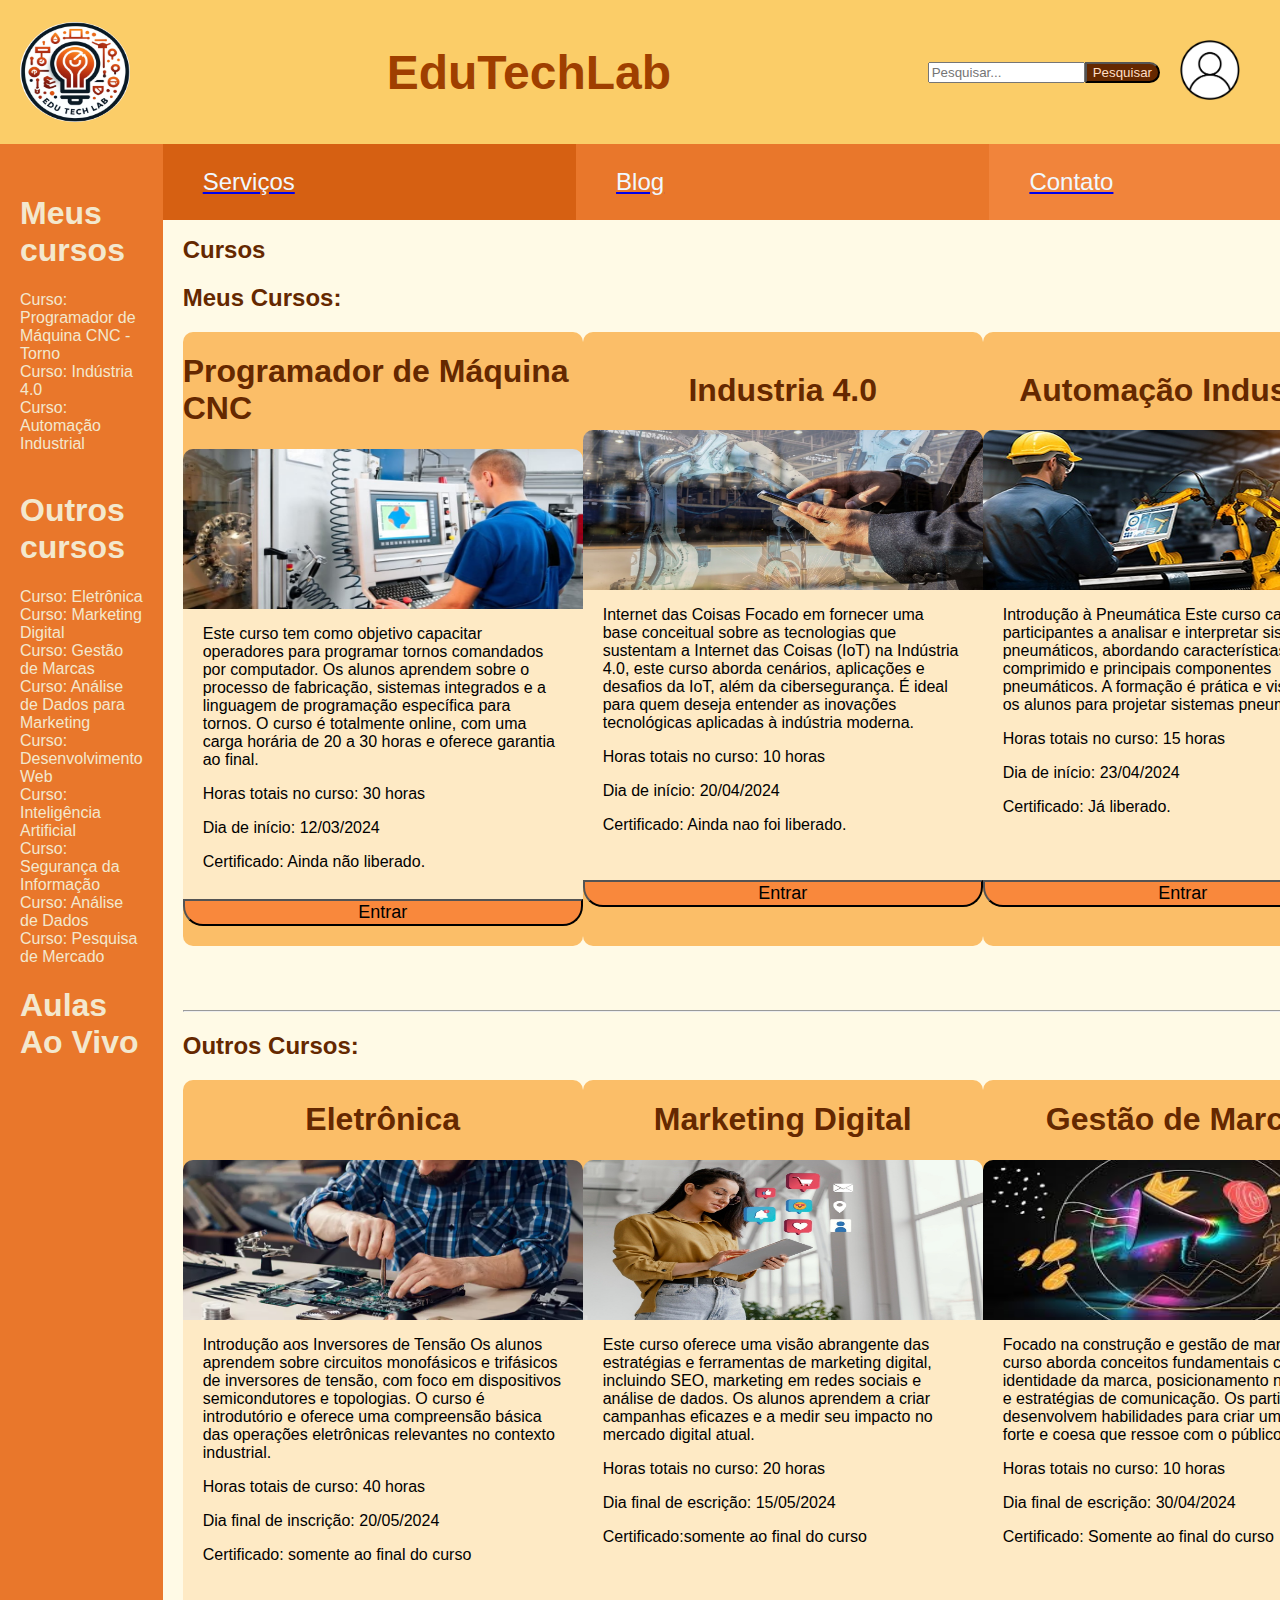
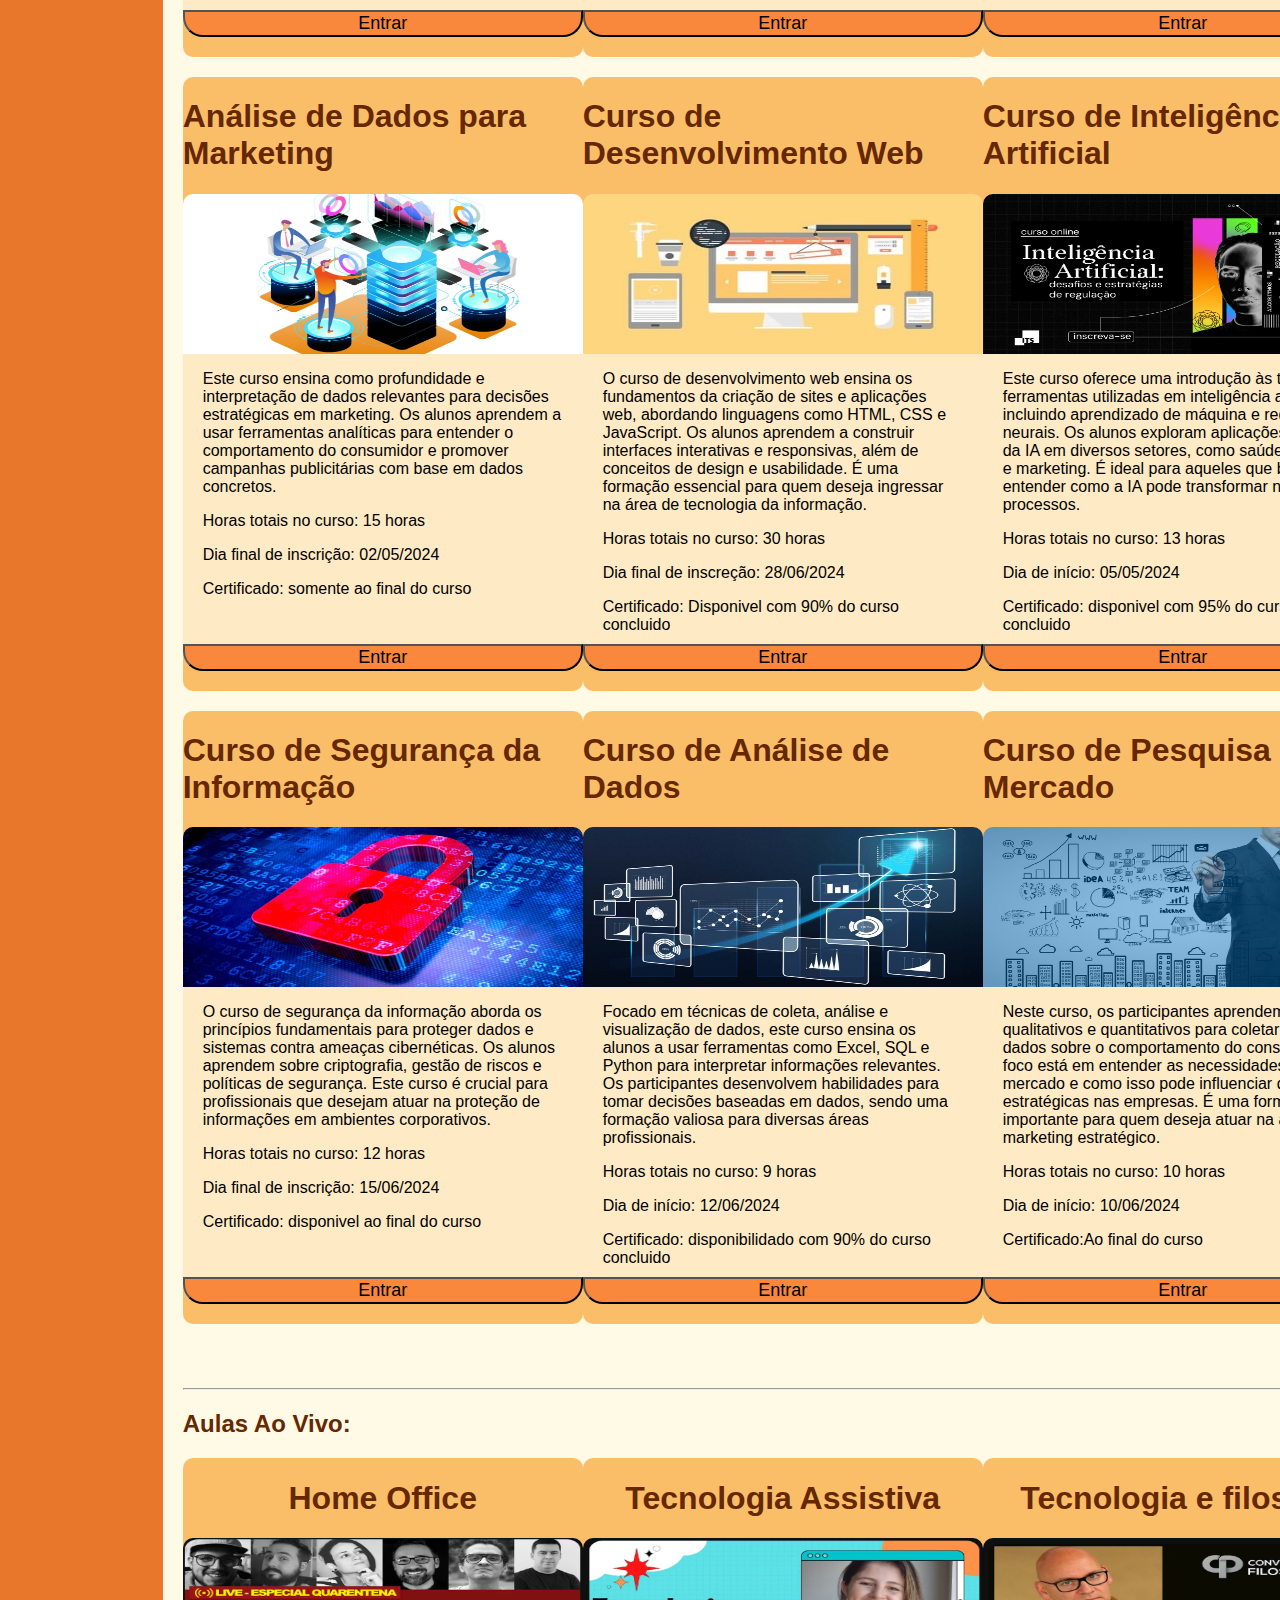
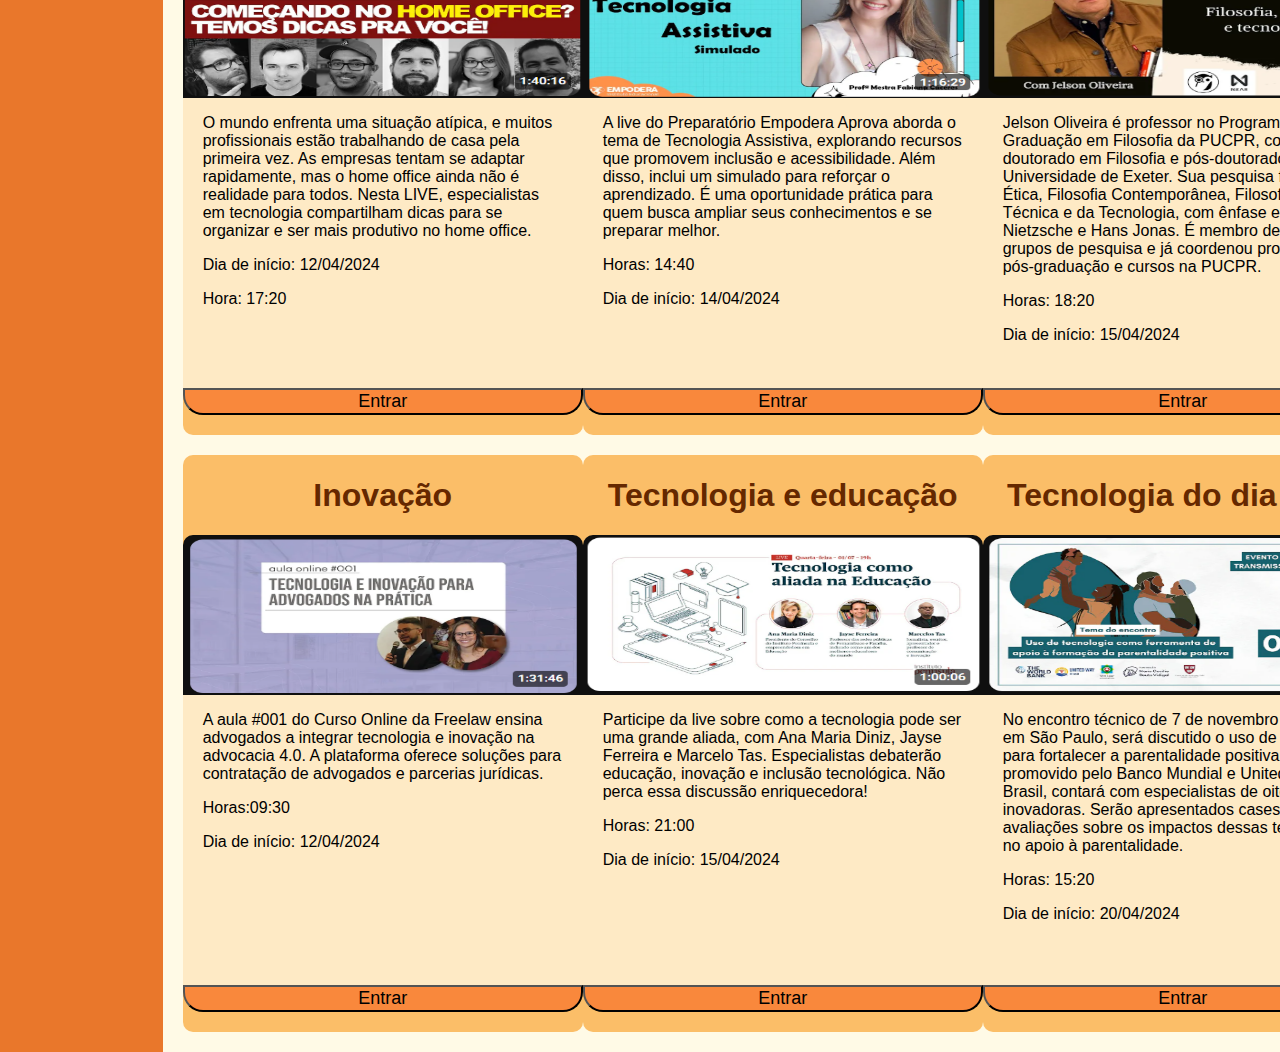
<file: index.html>
<!DOCTYPE html>
<html lang="en">

<head>
    <meta charset="UTF-8">
    <meta name="viewport" content="width=device-width, initial-scale=1.0">
    <link rel="stylesheet" href="style.css">
    <title>EduTechLab Serviços</title>
</head>

<body>

    <header>
        <img src="Cab.png" alt="Logo" class="logoCab">
        <h1 class="cab">EduTechLab</h1>

        <div class="direita">
            <div class="pesquisa">
                <input type="text" placeholder="Pesquisar...">
                <button class="pesquisacurso">Pesquisar</button>
                <a href="Perfil.html">
                    <img class="fotoper" src="barralateral 1.png" alt="perfil">
                </a>
            </div>
        </div>

    </header>


    <main>
        <aside>
            <dt>
            <dt>
                <h1>Meus cursos</h1>
            </dt>

            <dd>Curso: Programador de Máquina CNC - Torno</dd>
            <dd>Curso: Indústria 4.0</dd>
            <dd>Curso: Automação Industrial</dd>
            <br>
            <dt>
                <h1>Outros cursos</h1>
            </dt>

            <dd>Curso: Eletrônica</dd>
            <dd>Curso: Marketing Digital</dd>
            <dd>Curso: Gestão de Marcas </dd>
            <dd>Curso: Análise de Dados para Marketing</dd>
            <dd>Curso: Desenvolvimento Web</dd>
            <dd>Curso: Inteligência Artificial</dd>
            <dd>Curso: Segurança da Informação</dd>
            <dd>Curso: Análise de Dados</dd>
            <dd>Curso: Pesquisa de Mercado</dd>

            </dt>

            <h1>Aulas Ao Vivo</h1>

        </aside>
        <section>

            <div class="abas">
                <dir class="serviços">
                    <a href="index.html">
                        <p class="bserviços">Serviços</p>
                    </a>
                </dir>

                <dir class="Blog">
                    <a href="Blog.html">
                        <p class="bBlog">Blog</p>
                    </a>
                </dir>
                <dir class="Contato">
                    <a href="Contato.html">
                        <p class="bContato">Contato</p>
                    </a>
                </dir>
                </dir>
            </div>

            <div class="principal">
                <h1 class="tituloCursos">Cursos</h1>
                <h2 class="meusCursos">Meus Cursos:</h2>

                <div class="linhaCursos">
                    <div class="boxCursoser">
                        <h1 class="title">Programador de Máquina CNC</h1>

                        <img class="imgcurso" src="Programador de maquina cnc.jpg" alt="">

                        <div class="descriptionCurso">
                            <p>Este curso tem como objetivo capacitar operadores para programar tornos comandados por
                                computador. Os alunos aprendem sobre o processo de fabricação, sistemas integrados e a
                                linguagem de programação específica para tornos. O curso é totalmente online, com uma
                                carga horária de 20 a 30 horas e oferece garantia ao final.
                            </p>
                            <p>Horas totais no curso: 30 horas</p>
                            <p>Dia de início: 12/03/2024</p>
                            <p>Certificado: Ainda não liberado.</p>
                        </div>
                        <a href="Curso.html">
                            <button class="buttonCurso">Entrar</button>
                        </a>
                    </div>
                    <div class="boxCursoser">
                        <h1 class="title">Industria 4.0</h1>

                        <img class="imgcurso" src="Indústria 4.0.jpg" alt="">

                        <div class="descriptionCurso">
                            <p>Internet das Coisas Focado em fornecer uma base conceitual sobre as tecnologias que
                                sustentam a Internet das Coisas (IoT) na Indústria 4.0, este curso aborda cenários,
                                aplicações e desafios da IoT, além da cibersegurança. É ideal para quem deseja entender
                                as inovações tecnológicas aplicadas à indústria moderna.
                            </p>
                            <p>Horas totais no curso: 10 horas</p>
                            <p>Dia de início: 20/04/2024</p>
                            <p>Certificado: Ainda nao foi liberado. </p>
                        </div>
                        <a href="Curso.html">
                            <button class="buttonCurso">Entrar</button>
                        </a>
                    </div>
                    <div class="boxCursoser">
                        <h1 class="title">Automação Industrial</h1>

                        <img class="imgcurso" src="Automação Industrial.jpg" alt="">

                        <div class="descriptionCurso">
                            <p>Introdução à Pneumática Este curso capacita os participantes a analisar e interpretar
                                sistemas pneumáticos, abordando características do ar comprimido e principais
                                componentes pneumáticos. A formação é prática e visa preparar os alunos para projetar
                                sistemas pneumáticos.

                            </p>
                            <p>Horas totais no curso: 15 horas</p>
                            <p>Dia de início: 23/04/2024</p>
                            <p>Certificado: Já liberado.</p>
                        </div>
                        <a href="Curso.html">
                            <button class="buttonCurso">Entrar</button>
                        </a>
                    </div>
                </div>

                <br>
                <br>
                <hr>

                <h2 class="OutrosCursos">Outros Cursos:</h2>

                <div class="linhaCursos">
                    <div class="boxCursoser">
                        <h1 class="title">Eletrônica</h1>

                        <img class="imgcurso" src="Eletrônica.png" alt="">

                        <div class="descriptionCurso">
                            <p>Introdução aos Inversores de Tensão Os alunos aprendem sobre circuitos monofásicos e
                                trifásicos de inversores de tensão, com foco em dispositivos semicondutores e
                                topologias. O curso é introdutório e oferece uma compreensão básica das operações
                                eletrônicas relevantes no contexto industrial.
                            </p>
                            <p>Horas totais de curso: 40 horas</p>
                            <p>Dia final de inscrição: 20/05/2024</p>
                            <p>Certificado: somente ao final do curso</p>
                        </div>

                        <button class="buttonCurso">Entrar</button>
                    </div>
                    <div class="boxCursoser">
                        <h1 class="title">Marketing Digital</h1>

                        <img class="imgcurso" src="Marketing Digital.jpg" alt="">

                        <div class="descriptionCurso">
                            <p> Este curso oferece uma visão abrangente das estratégias e ferramentas de marketing
                                digital, incluindo SEO, marketing em redes sociais e análise de dados. Os alunos
                                aprendem a criar campanhas eficazes e a medir seu impacto no mercado digital atual.

                            </p>
                            <p>Horas totais no curso: 20 horas</p>
                            <p>Dia final de escrição: 15/05/2024</p>
                            <p>Certificado:somente ao final do curso</p>
                        </div>

                        <button class="buttonCurso">Entrar</button>
                    </div>
                    <div class="boxCursoser">
                        <h1 class="title">Gestão de Marcas </h1>

                        <img class="imgcurso" src="Gestão de Marcas.jpg" alt="">

                        <div class="descriptionCurso">
                            <p>Focado na construção e gestão de marcas, este curso aborda conceitos fundamentais como
                                identidade da marca, posicionamento no mercado e estratégias de comunicação. Os
                                participantes desenvolvem habilidades para criar uma imagem forte e coesa que ressoe com
                                o público-alvo.

                            </p>
                            <p>Horas totais no curso: 10 horas</p>
                            <p>Dia final de escrição: 30/04/2024</p>
                            <p>Certificado: Somente ao final do curso</p>
                        </div>

                        <button class="buttonCurso">Entrar</button>
                    </div>
                </div>
                <div class="linhaCursos">
                    <div class="boxCursoser">
                        <h1 class="title">Análise de Dados para Marketing</h1>

                        <img class="imgcurso" src="Análise de Dados para Marketing.jpg" alt="">

                        <div class="descriptionCurso">
                            <p>Este curso ensina como profundidade e interpretação de dados relevantes para decisões
                                estratégicas em marketing. Os alunos aprendem a usar ferramentas analíticas para
                                entender o comportamento do consumidor e promover campanhas publicitárias com base em
                                dados concretos.

                            </p>
                            <p>Horas totais no curso: 15 horas</p>
                            <p>Dia final de inscrição: 02/05/2024</p>
                            <p>Certificado: somente ao final do curso</p>
                        </div>

                        <button class="buttonCurso">Entrar</button>
                    </div>
                    <div class="boxCursoser">
                        <h1 class="title">Curso de Desenvolvimento Web</h1>

                        <img class="imgcurso" src="Curso de Desenvolvimento Web.jpg" alt="">

                        <div class="descriptionCurso">
                            <p>O curso de desenvolvimento web ensina os fundamentos da criação de sites e aplicações
                                web, abordando linguagens como HTML, CSS e JavaScript. Os alunos aprendem a construir
                                interfaces interativas e responsivas, além de conceitos de design e usabilidade. É uma
                                formação essencial para quem deseja ingressar na área de tecnologia da informação.

                            </p>
                            <p>Horas totais no curso: 30 horas</p>
                            <p>Dia final de inscreção: 28/06/2024</p>
                            <p>Certificado: Disponivel com 90% do curso concluido</p>
                        </div>

                        <button class="buttonCurso">Entrar</button>
                    </div>
                    <div class="boxCursoser">
                        <h1 class="title">Curso de Inteligência Artificial</h1>

                        <img class="imgcurso" src="Curso de Inteligência Artificial.png" alt="">

                        <div class="descriptionCurso">
                            <p>Este curso oferece uma introdução às técnicas e ferramentas utilizadas em inteligência
                                artificial, incluindo aprendizado de máquina e redes neurais. Os alunos exploram
                                aplicações práticas da IA em diversos setores, como saúde, finanças e marketing. É ideal
                                para aqueles que buscam entender como a IA pode transformar negócios e processos.

                            </p>
                            <p>Horas totais no curso: 13 horas</p>
                            <p>Dia de início: 05/05/2024</p>
                            <p>Certificado: disponivel com 95% do curso concluido</p>
                        </div>

                        <button class="buttonCurso">Entrar</button>
                    </div>
                </div>
                <div class="linhaCursos">
                    <div class="boxCursoser">
                        <h1 class="title">Curso de Segurança da Informação</h1>

                        <img class="imgcurso" src="Curso de Segurança da Informação.jpg" alt="">

                        <div class="descriptionCurso">
                            <p>O curso de segurança da informação aborda os princípios fundamentais para proteger dados
                                e sistemas contra ameaças cibernéticas. Os alunos aprendem sobre criptografia, gestão de
                                riscos e políticas de segurança. Este curso é crucial para profissionais que desejam
                                atuar na proteção de informações em ambientes corporativos.

                            </p>
                            <p>Horas totais no curso: 12 horas</p>
                            <p>Dia final de inscrição: 15/06/2024</p>
                            <p>Certificado: disponivel ao final do curso</p>
                        </div>

                        <button class="buttonCurso">Entrar</button>
                    </div>
                    <div class="boxCursoser">
                        <h1 class="title">Curso de Análise de Dados</h1>

                        <img class="imgcurso" src="Curso de Análise de Dados.jpg" alt="">

                        <div class="descriptionCurso">
                            <p>Focado em técnicas de coleta, análise e visualização de dados, este curso ensina os
                                alunos a usar ferramentas como Excel, SQL e Python para interpretar informações
                                relevantes. Os participantes desenvolvem habilidades para tomar decisões baseadas em
                                dados, sendo uma formação valiosa para diversas áreas profissionais.

                            </p>
                            <p>Horas totais no curso: 9 horas</p>
                            <p>Dia de início: 12/06/2024</p>
                            <p>Certificado: disponibilidado com 90% do curso concluido</p>
                        </div>

                        <button class="buttonCurso">Entrar</button>
                    </div>
                    <div class="boxCursoser">
                        <h1 class="title">Curso de Pesquisa de Mercado</h1>

                        <img class="imgcurso" src="Curso de Pesquisa de Mercado.jpg" alt="">

                        <div class="descriptionCurso">
                            <p>Neste curso, os participantes aprendem métodos qualitativos e quantitativos para coletar
                                e analisar dados sobre o comportamento do consumidor. O foco está em entender as
                                necessidades do mercado e como isso pode influenciar decisões estratégicas nas empresas.
                                É uma formação importante para quem deseja atuar na área de marketing estratégico.

                            </p>
                            <p>Horas totais no curso: 10 horas</p>
                            <p>Dia de início: 10/06/2024</p>
                            <p>Certificado:Ao final do curso </p>
                        </div>

                        <button class="buttonCurso">Entrar</button>
                    </div>
                </div>

                <br>
                <br>
                <hr>
                <h2 class="OutrosCursos">Aulas Ao Vivo:</h2>

                <div class="linhaCursos">
                    <div class="boxCursoser">
                        <h1 class="title">Home Office</h1>

                        <img class="imgcurso" src="home office.png" alt="">

                        <div class="descriptionCurso">
                            <p>O mundo enfrenta uma situação atípica, e muitos profissionais estão trabalhando de casa
                                pela primeira vez. As empresas tentam se adaptar rapidamente, mas o home office ainda
                                não é realidade para todos. Nesta LIVE, especialistas em tecnologia compartilham dicas
                                para se organizar e ser mais produtivo no home office.

                            </p>

                            <p>Dia de início: 12/04/2024</p>
                            <p>Hora: 17:20</p>

                        </div>

                        <button class="buttonCurso">Entrar</button>
                    </div>
                    <div class="boxCursoser">
                        <h1 class="title">Tecnologia Assistiva</h1>

                        <img class="imgcurso" src="Tecnologia assistiva.png" alt="">

                        <div class="descriptionCurso">
                            <p>A live do Preparatório Empodera Aprova aborda o tema de Tecnologia Assistiva, explorando
                                recursos que promovem inclusão e acessibilidade. Além disso, inclui um simulado para
                                reforçar o aprendizado. É uma oportunidade prática para quem busca ampliar seus
                                conhecimentos e se preparar melhor.

                            </p>
                            <p>Horas: 14:40</p>
                            <p>Dia de início: 14/04/2024</p>

                        </div>

                        <button class="buttonCurso">Entrar</button>
                    </div>
                    <div class="boxCursoser">
                        <h1 class="title">Tecnologia e filosofia</h1>

                        <img class="imgcurso" src="tecnologia e filosofia.png" alt="">

                        <div class="descriptionCurso">
                            <p>Jelson Oliveira é professor no Programa de Pós-Graduação em Filosofia da PUCPR, com
                                doutorado em Filosofia e pós-doutorado na Universidade de Exeter. Sua pesquisa foca em
                                Ética, Filosofia Contemporânea, Filosofia da Técnica e da Tecnologia, com ênfase em
                                Nietzsche e Hans Jonas. É membro de vários grupos de pesquisa e já coordenou programas
                                de pós-graduação e cursos na PUCPR.

                            </p>
                            <p>Horas: 18:20 </p>
                            <p>Dia de início: 15/04/2024</p>
                        </div>

                        <button class="buttonCurso">Entrar</button>
                    </div>
                </div>

                <div class="linhaCursos">
                    <div class="boxCursoser">
                        <h1 class="title">Inovação</h1>

                        <img class="imgcurso" src="inovacao.png" alt="">

                        <div class="descriptionCurso">
                            <p>A aula #001 do Curso Online da Freelaw ensina advogados a integrar tecnologia e inovação
                                na advocacia 4.0. A plataforma oferece soluções para contratação de advogados e
                                parcerias jurídicas.

                            </p>
                            <p>Horas:09:30</p>
                            <p>Dia de início: 12/04/2024</p>

                        </div>

                        <button class="buttonCurso">Entrar</button>
                    </div>
                    <div class="boxCursoser">
                        <h1 class="title">Tecnologia e educação</h1>

                        <img class="imgcurso" src="tecnologia e educacao.png" alt="">

                        <div class="descriptionCurso">
                            <p>Participe da live sobre como a tecnologia pode ser uma grande aliada, com Ana Maria
                                Diniz, Jayse Ferreira e Marcelo Tas. Especialistas debaterão educação, inovação e
                                inclusão tecnológica. Não perca essa discussão enriquecedora!

                            </p>
                            <p>Horas: 21:00</p>
                            <p>Dia de início: 15/04/2024</p>
                        </div>

                        <button class="buttonCurso">Entrar</button>
                    </div>
                    <div class="boxCursoser">
                        <h1 class="title">Tecnologia do dia a dia</h1>

                        <img class="imgcurso" src="tecnologia do dia a dia.png" alt="">

                        <div class="descriptionCurso">
                            <p>No encontro técnico de 7 de novembro de 2024, em São Paulo, será discutido o uso de
                                tecnologias para fortalecer a parentalidade positiva. O evento, promovido pelo Banco
                                Mundial e United Way Brasil, contará com especialistas de oito iniciativas inovadoras.
                                Serão apresentados cases e avaliações sobre os impactos dessas tecnologias no apoio à
                                parentalidade.

                            </p>
                            <p>Horas: 15:20</p>
                            <p>Dia de início: 20/04/2024</p>

                        </div>

                        <button class="buttonCurso">Entrar</button>
                    </div>
                </div>
        </section>

    </main>

</body>

</html>
</file>
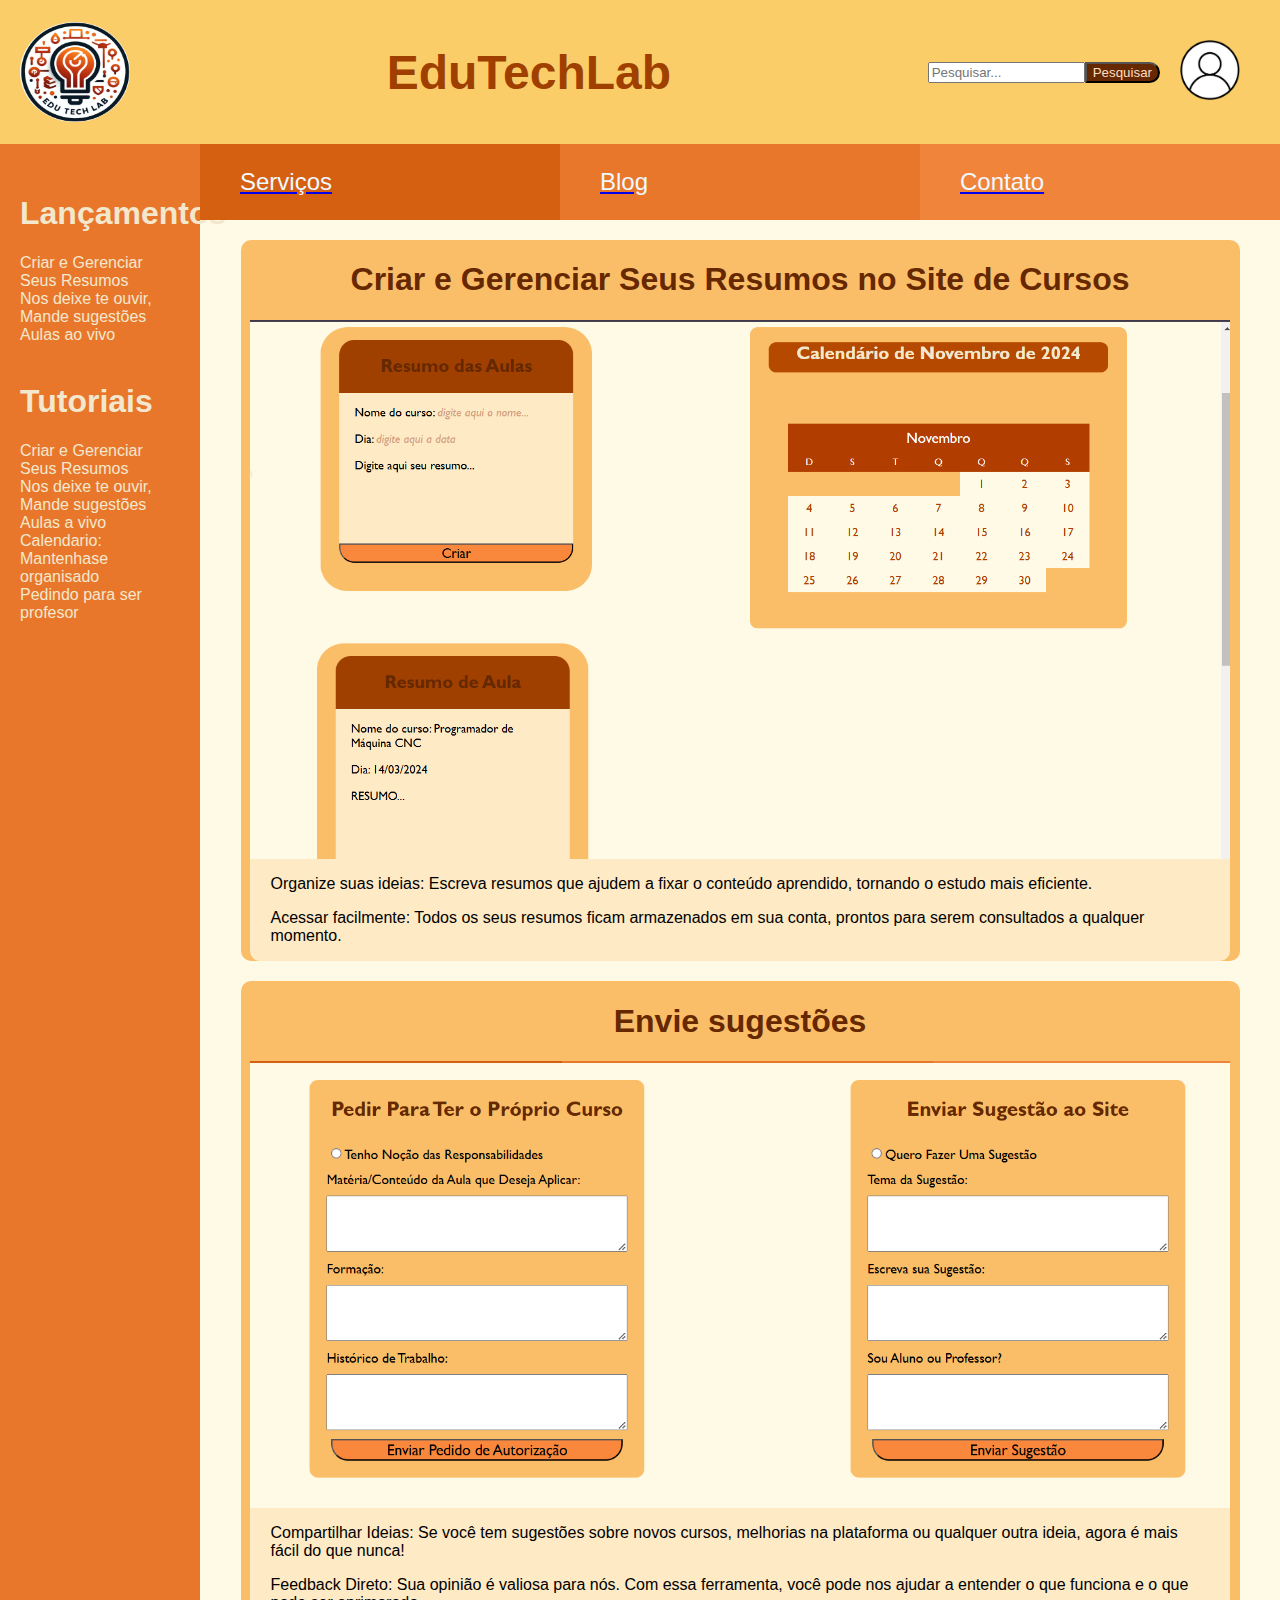
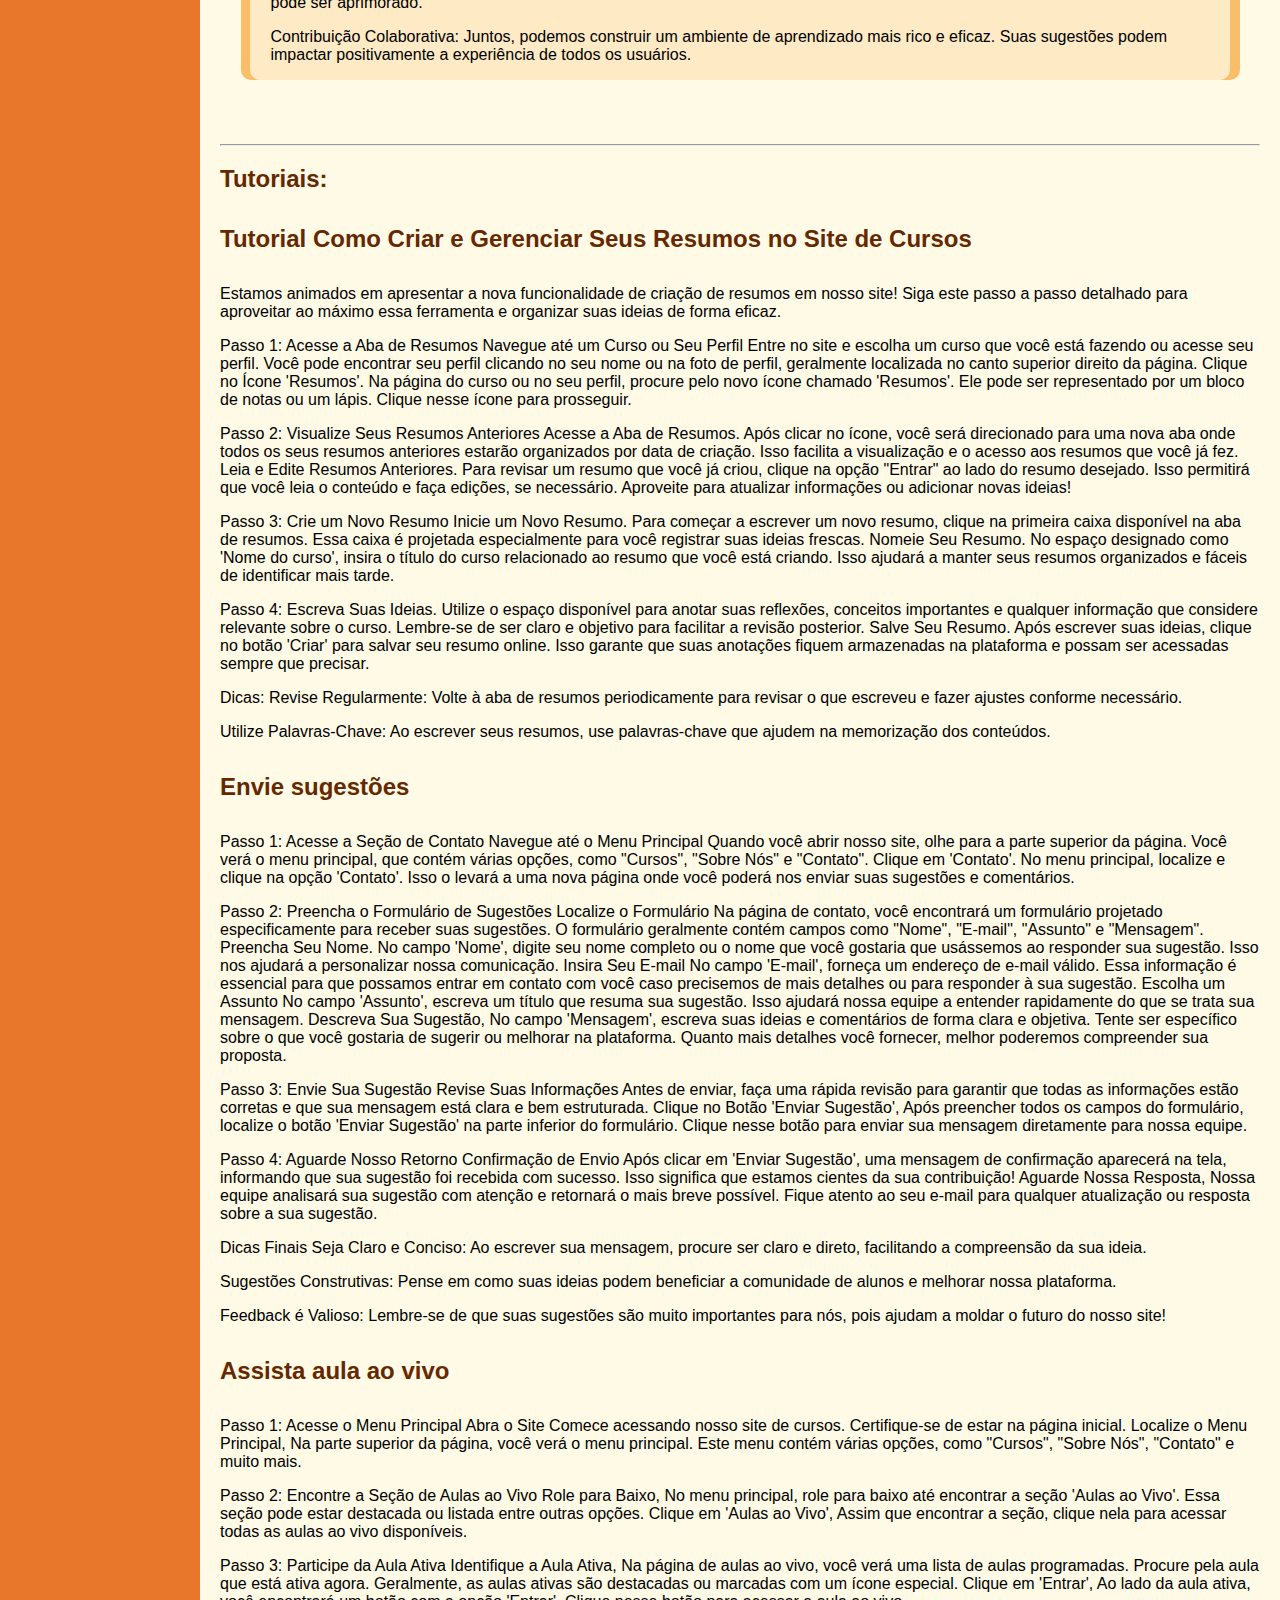
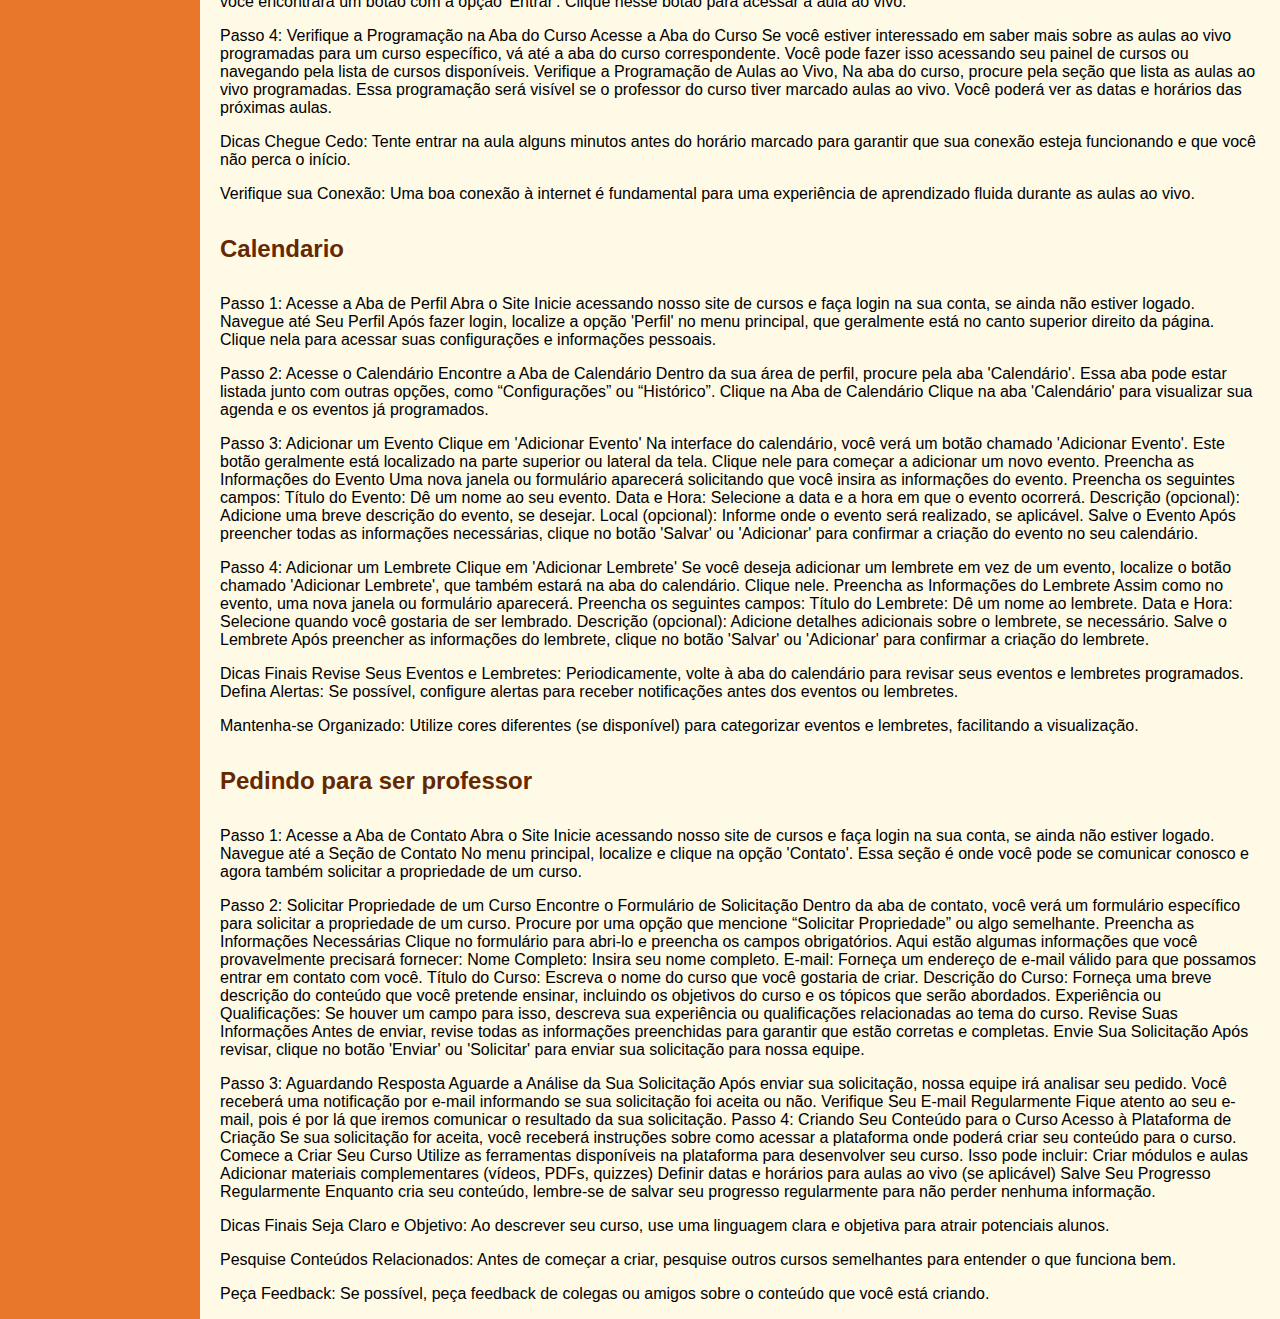
<file: Blog.html>
<!DOCTYPE html>
<html lang="en">

<head>
    <meta charset="UTF-8">
    <meta name="viewport" content="width=device-width, initial-scale=1.0">
    <link rel="stylesheet" href="style.css">
    <title>EduTechLab Blog</title>
</head>

<body>

    <header>
        <img src="Cab.png" alt="Logo" class="logoCab">
        <h1 class="cab">EduTechLab</h1>

        <div class="direita">
            <div class="pesquisa">
                <input type="text" placeholder="Pesquisar...">
                <button class="pesquisacurso">Pesquisar</button>
                <a href="Perfil.html">
                    <img class="fotoper" src="barralateral 1.png" alt="perfil">
                </a>
            </div>
        </div>

    </header>
    <main>
        <aside>
            <dt>
            <dt>
                <h1>Lançamentos</h1>
            </dt>

            <dd>Criar e Gerenciar Seus Resumos</dd>
            <dd>Nos deixe te ouvir, Mande sugestões</dd>
            <dd>Aulas ao vivo</dd>

            <br>
            <dt>
                <h1>Tutoriais</h1>
            </dt>

            <dd>Criar e Gerenciar Seus Resumos</dd>
            <dd>Nos deixe te ouvir, Mande sugestões</dd>
            <dd>Aulas a vivo </dd>
            <dd>Calendario: Mantenhase organisado</dd>
            <dd>Pedindo para ser profesor</dd>

            </dt>
        </aside>
        <section>
            <div class="abas">
                <dir class="serviços">
                    <a href="index.html">
                        <p class="bserviços">Serviços</p>
                    </a>
                </dir>

                <dir class="Blog">
                    <a href="Blog.html">
                        <p class="bBlog">Blog</p>
                    </a>
                </dir>
                <dir class="Contato">
                    <a href="Contato.html">
                        <p class="bContato">Contato</p>
                    </a>
                </dir>
                </dir>
            </div>
            <div class="principal">
                <div class="linhaCursos">
                    <div class="boxCursoblog">
                        <h1 class="title">Criar e Gerenciar Seus Resumos no Site de Cursos</h1>

                        <img class="Tutorialimg" src="resumotutorial.png" alt="">

                        <div class="Blogdescription">
                            <p>Organize suas ideias: Escreva resumos que ajudem a fixar o conteúdo aprendido, tornando o
                                estudo mais eficiente.</p>
                            <p>Acessar facilmente: Todos os seus resumos ficam armazenados em sua conta, prontos para
                                serem consultados a qualquer momento.
                            </p>

                        </div>
                    </div>
                </div>
                <div class="linhaCursos">
                    <div class="boxCursoblog">
                        <h1 class="title">Envie sugestões</h1>

                        <img class="Tutorialimg" src="tutorialpesindo.png" alt="">

                        <div class="Blogdescription">
                            <p>Compartilhar Ideias: Se você tem sugestões sobre novos cursos, melhorias na plataforma ou
                                qualquer outra ideia, agora é mais fácil do que nunca!</p>
                            <p>Feedback Direto: Sua opinião é valiosa para nós. Com essa ferramenta, você pode nos
                                ajudar a entender o que funciona e o que pode ser aprimorado.</p>
                            <p>Contribuição Colaborativa: Juntos, podemos construir um ambiente de aprendizado mais rico
                                e eficaz. Suas sugestões podem impactar positivamente a experiência de todos os
                                usuários.
                            </p>
                        </div>
                    </div>
                </div>

                <br>
                <br>
                <hr>

                <h2 class="OutrosCursos">Tutoriais:</h2>
                <h4 class="OutrosCursos">Tutorial Como Criar e Gerenciar Seus Resumos no Site de Cursos</h4>
                <p>Estamos animados em apresentar a nova funcionalidade de criação de resumos em nosso site! Siga este
                    passo a passo detalhado para aproveitar ao máximo essa ferramenta e organizar suas ideias de forma
                    eficaz.
                <p>
                    Passo 1: Acesse a Aba de Resumos
                    Navegue até um Curso ou Seu Perfil
                    Entre no site e escolha um curso que você está fazendo ou acesse seu perfil. Você pode encontrar seu
                    perfil clicando no seu nome ou na foto de perfil, geralmente localizada no canto superior direito da
                    página. Clique no Ícone 'Resumos'. Na página do curso ou no seu perfil, procure pelo novo ícone
                    chamado 'Resumos'. Ele pode ser representado por um bloco de notas ou um lápis. Clique nesse ícone
                    para prosseguir.</p>
                <p>Passo 2: Visualize Seus Resumos Anteriores
                    Acesse a Aba de Resumos. Após clicar no ícone, você será direcionado para uma nova aba onde todos os
                    seus resumos anteriores estarão organizados por data de criação. Isso facilita a visualização e o
                    acesso aos resumos que você já fez. Leia e Edite Resumos Anteriores. Para revisar um resumo que você
                    já criou, clique na opção "Entrar" ao lado do resumo desejado. Isso permitirá que você leia o
                    conteúdo e faça edições, se necessário. Aproveite para atualizar informações ou adicionar novas
                    ideias!</p>
                <p>Passo 3: Crie um Novo Resumo
                    Inicie um Novo Resumo. Para começar a escrever um novo resumo, clique na primeira caixa disponível
                    na aba de resumos. Essa caixa é projetada especialmente para você registrar suas ideias frescas.
                    Nomeie Seu Resumo. No espaço designado como 'Nome do curso', insira o título do curso relacionado ao
                    resumo que você está criando. Isso ajudará a manter seus resumos organizados e fáceis de identificar
                    mais tarde. </p>
                <p>Passo 4: Escreva Suas Ideias. Utilize o espaço disponível para anotar suas reflexões, conceitos
                    importantes e qualquer informação que considere relevante sobre o curso. Lembre-se de ser claro e
                    objetivo para facilitar a revisão posterior. Salve Seu Resumo. Após escrever suas ideias, clique no
                    botão 'Criar' para salvar seu resumo online. Isso garante que suas anotações fiquem armazenadas na
                    plataforma e possam ser acessadas sempre que precisar.
                <p>Dicas: Revise Regularmente: Volte à aba de resumos periodicamente para revisar o que escreveu e fazer
                    ajustes conforme necessário.</p>
                <p>Utilize Palavras-Chave: Ao escrever seus resumos, use palavras-chave que ajudem na memorização dos
                    conteúdos.
                </p>

                <h4 class="OutrosCursos">Envie sugestões</h4>
                <p>Passo 1: Acesse a Seção de Contato
                    Navegue até o Menu Principal
                    Quando você abrir nosso site, olhe para a parte superior da página. Você verá o menu principal, que
                    contém várias opções, como "Cursos", "Sobre Nós" e "Contato". Clique em 'Contato'. No menu
                    principal, localize e clique na opção 'Contato'. Isso o levará a uma nova página onde você poderá
                    nos enviar suas sugestões e comentários.</p>
                <p>Passo 2: Preencha o Formulário de Sugestões
                    Localize o Formulário
                    Na página de contato, você encontrará um formulário projetado especificamente para receber suas
                    sugestões. O formulário geralmente contém campos como "Nome", "E-mail", "Assunto" e "Mensagem".
                    Preencha Seu Nome. No campo 'Nome', digite seu nome completo ou o nome que você gostaria que
                    usássemos ao responder sua sugestão. Isso nos ajudará a personalizar nossa comunicação.
                    Insira Seu E-mail
                    No campo 'E-mail', forneça um endereço de e-mail válido. Essa informação é essencial para que
                    possamos entrar em contato com você caso precisemos de mais detalhes ou para responder à sua
                    sugestão.
                    Escolha um Assunto
                    No campo 'Assunto', escreva um título que resuma sua sugestão. Isso ajudará nossa equipe a entender
                    rapidamente do que se trata sua mensagem. Descreva Sua Sugestão, No campo 'Mensagem', escreva suas
                    ideias e comentários de forma clara e objetiva. Tente ser específico sobre o que você gostaria de
                    sugerir ou melhorar na plataforma. Quanto mais detalhes você fornecer, melhor poderemos compreender
                    sua proposta.</p>
                <p>Passo 3: Envie Sua Sugestão
                    Revise Suas Informações
                    Antes de enviar, faça uma rápida revisão para garantir que todas as informações estão corretas e que
                    sua mensagem está clara e bem estruturada. Clique no Botão 'Enviar Sugestão', Após preencher todos
                    os campos do formulário, localize o botão 'Enviar Sugestão' na parte inferior do formulário. Clique
                    nesse botão para enviar sua mensagem diretamente para nossa equipe.</p>
                <p>Passo 4: Aguarde Nosso Retorno
                    Confirmação de Envio
                    Após clicar em 'Enviar Sugestão', uma mensagem de confirmação aparecerá na tela, informando que sua
                    sugestão foi recebida com sucesso. Isso significa que estamos cientes da sua contribuição! Aguarde
                    Nossa Resposta, Nossa equipe analisará sua sugestão com atenção e retornará o mais breve possível.
                    Fique atento ao seu e-mail para qualquer atualização ou resposta sobre a sua sugestão.</p>
                <p>Dicas Finais
                    Seja Claro e Conciso: Ao escrever sua mensagem, procure ser claro e direto, facilitando a
                    compreensão da sua ideia.</p>
                <p>Sugestões Construtivas: Pense em como suas ideias podem beneficiar a comunidade de alunos e melhorar
                    nossa plataforma.</p>
                <p>Feedback é Valioso: Lembre-se de que suas sugestões são muito importantes para nós, pois ajudam a
                    moldar o futuro do nosso site!
                </p>

                <h4 class="OutrosCursos">Assista aula ao vivo</h4>
                <p>Passo 1: Acesse o Menu Principal
                    Abra o Site
                    Comece acessando nosso site de cursos. Certifique-se de estar na página inicial. Localize o Menu
                    Principal, Na parte superior da página, você verá o menu principal. Este menu contém várias opções,
                    como "Cursos", "Sobre Nós", "Contato" e muito mais.</p>
                <p>Passo 2: Encontre a Seção de Aulas ao Vivo
                    Role para Baixo, No menu principal, role para baixo até encontrar a seção 'Aulas ao Vivo'. Essa
                    seção pode estar destacada ou listada entre outras opções. Clique em 'Aulas ao Vivo', Assim que
                    encontrar a seção, clique nela para acessar todas as aulas ao vivo disponíveis.</p>
                <p>Passo 3: Participe da Aula Ativa
                    Identifique a Aula Ativa, Na página de aulas ao vivo, você verá uma lista de aulas programadas.
                    Procure pela aula que está ativa agora. Geralmente, as aulas ativas são destacadas ou marcadas com
                    um ícone especial. Clique em 'Entrar', Ao lado da aula ativa, você encontrará um botão com a opção
                    'Entrar'. Clique nesse botão para acessar a aula ao vivo.</p>
                <p>Passo 4: Verifique a Programação na Aba do Curso
                    Acesse a Aba do Curso
                    Se você estiver interessado em saber mais sobre as aulas ao vivo programadas para um curso
                    específico, vá até a aba do curso correspondente. Você pode fazer isso acessando seu painel de
                    cursos ou navegando pela lista de cursos disponíveis. Verifique a Programação de Aulas ao Vivo, Na
                    aba do curso, procure pela seção que lista as aulas ao vivo programadas. Essa programação será
                    visível se o professor do curso tiver marcado aulas ao vivo. Você poderá ver as datas e horários das
                    próximas aulas.</p>
                <p>Dicas
                    Chegue Cedo: Tente entrar na aula alguns minutos antes do horário marcado para garantir que sua
                    conexão esteja funcionando e que você não perca o início.</p>
                <p>Verifique sua Conexão: Uma boa conexão à internet é fundamental para uma experiência de aprendizado
                    fluida durante as aulas ao vivo.</p>

                </p>

                <h4 class="OutrosCursos">Calendario</h4>
                <p>Passo 1: Acesse a Aba de Perfil
                    Abra o Site
                    Inicie acessando nosso site de cursos e faça login na sua conta, se ainda não estiver logado.
                    Navegue até Seu Perfil
                    Após fazer login, localize a opção 'Perfil' no menu principal, que geralmente está no canto superior
                    direito da página. Clique nela para acessar suas configurações e informações pessoais.</p>
                <p>Passo 2: Acesse o Calendário
                    Encontre a Aba de Calendário
                    Dentro da sua área de perfil, procure pela aba 'Calendário'. Essa aba pode estar listada junto com
                    outras opções, como “Configurações” ou “Histórico”.
                    Clique na Aba de Calendário
                    Clique na aba 'Calendário' para visualizar sua agenda e os eventos já programados.</p>
                <p>Passo 3: Adicionar um Evento
                    Clique em 'Adicionar Evento'
                    Na interface do calendário, você verá um botão chamado 'Adicionar Evento'. Este botão geralmente
                    está localizado na parte superior ou lateral da tela. Clique nele para começar a adicionar um novo
                    evento.
                    Preencha as Informações do Evento
                    Uma nova janela ou formulário aparecerá solicitando que você insira as informações do evento.
                    Preencha os seguintes campos:
                    Título do Evento: Dê um nome ao seu evento.
                    Data e Hora: Selecione a data e a hora em que o evento ocorrerá.
                    Descrição (opcional): Adicione uma breve descrição do evento, se desejar.
                    Local (opcional): Informe onde o evento será realizado, se aplicável.
                    Salve o Evento
                    Após preencher todas as informações necessárias, clique no botão 'Salvar' ou 'Adicionar' para
                    confirmar a criação do evento no seu calendário.</p>
                <p>Passo 4: Adicionar um Lembrete
                    Clique em 'Adicionar Lembrete'
                    Se você deseja adicionar um lembrete em vez de um evento, localize o botão chamado 'Adicionar
                    Lembrete', que também estará na aba do calendário. Clique nele.
                    Preencha as Informações do Lembrete
                    Assim como no evento, uma nova janela ou formulário aparecerá. Preencha os seguintes campos:
                    Título do Lembrete: Dê um nome ao lembrete.
                    Data e Hora: Selecione quando você gostaria de ser lembrado.
                    Descrição (opcional): Adicione detalhes adicionais sobre o lembrete, se necessário.
                    Salve o Lembrete
                    Após preencher as informações do lembrete, clique no botão 'Salvar' ou 'Adicionar' para confirmar a
                    criação do lembrete.</p>
                <p>Dicas Finais
                    Revise Seus Eventos e Lembretes: Periodicamente, volte à aba do calendário para revisar seus eventos
                    e lembretes programados.
                    Defina Alertas: Se possível, configure alertas para receber notificações antes dos eventos ou
                    lembretes.</p>
                <p>Mantenha-se Organizado: Utilize cores diferentes (se disponível) para categorizar eventos e
                    lembretes, facilitando a visualização.

                </p>

                <h4 class="OutrosCursos">Pedindo para ser professor</h4>
                <p>Passo 1: Acesse a Aba de Contato
                    Abra o Site
                    Inicie acessando nosso site de cursos e faça login na sua conta, se ainda não estiver logado.
                    Navegue até a Seção de Contato
                    No menu principal, localize e clique na opção 'Contato'. Essa seção é onde você pode se comunicar
                    conosco e agora também solicitar a propriedade de um curso.</p>
                <p>Passo 2: Solicitar Propriedade de um Curso
                    Encontre o Formulário de Solicitação
                    Dentro da aba de contato, você verá um formulário específico para solicitar a propriedade de um
                    curso. Procure por uma opção que mencione “Solicitar Propriedade” ou algo semelhante.
                    Preencha as Informações Necessárias
                    Clique no formulário para abri-lo e preencha os campos obrigatórios. Aqui estão algumas informações
                    que você provavelmente precisará fornecer:
                    Nome Completo: Insira seu nome completo.
                    E-mail: Forneça um endereço de e-mail válido para que possamos entrar em contato com você.
                    Título do Curso: Escreva o nome do curso que você gostaria de criar.
                    Descrição do Curso: Forneça uma breve descrição do conteúdo que você pretende ensinar, incluindo os
                    objetivos do curso e os tópicos que serão abordados.
                    Experiência ou Qualificações: Se houver um campo para isso, descreva sua experiência ou
                    qualificações relacionadas ao tema do curso.
                    Revise Suas Informações
                    Antes de enviar, revise todas as informações preenchidas para garantir que estão corretas e
                    completas.
                    Envie Sua Solicitação
                    Após revisar, clique no botão 'Enviar' ou 'Solicitar' para enviar sua solicitação para nossa equipe.
                </p>
                <p>Passo 3: Aguardando Resposta
                    Aguarde a Análise da Sua Solicitação
                    Após enviar sua solicitação, nossa equipe irá analisar seu pedido. Você receberá uma notificação por
                    e-mail informando se sua solicitação foi aceita ou não.
                    Verifique Seu E-mail Regularmente
                    Fique atento ao seu e-mail, pois é por lá que iremos comunicar o resultado da sua solicitação.
                    Passo 4: Criando Seu Conteúdo para o Curso
                    Acesso à Plataforma de Criação
                    Se sua solicitação for aceita, você receberá instruções sobre como acessar a plataforma onde poderá
                    criar seu conteúdo para o curso.
                    Comece a Criar Seu Curso
                    Utilize as ferramentas disponíveis na plataforma para desenvolver seu curso. Isso pode incluir:
                    Criar módulos e aulas
                    Adicionar materiais complementares (vídeos, PDFs, quizzes)
                    Definir datas e horários para aulas ao vivo (se aplicável)
                    Salve Seu Progresso Regularmente
                    Enquanto cria seu conteúdo, lembre-se de salvar seu progresso regularmente para não perder nenhuma
                    informação.</p>
                <p>Dicas Finais
                    Seja Claro e Objetivo: Ao descrever seu curso, use uma linguagem clara e objetiva para atrair
                    potenciais alunos.</p>
                <p>Pesquise Conteúdos Relacionados: Antes de começar a criar, pesquise outros cursos semelhantes para
                    entender o que funciona bem.</p>
                <p>Peça Feedback: Se possível, peça feedback de colegas ou amigos sobre o conteúdo que você está
                    criando.

                </p>
            </div>

        </section>
    </main>

</body>

</html>
</file>
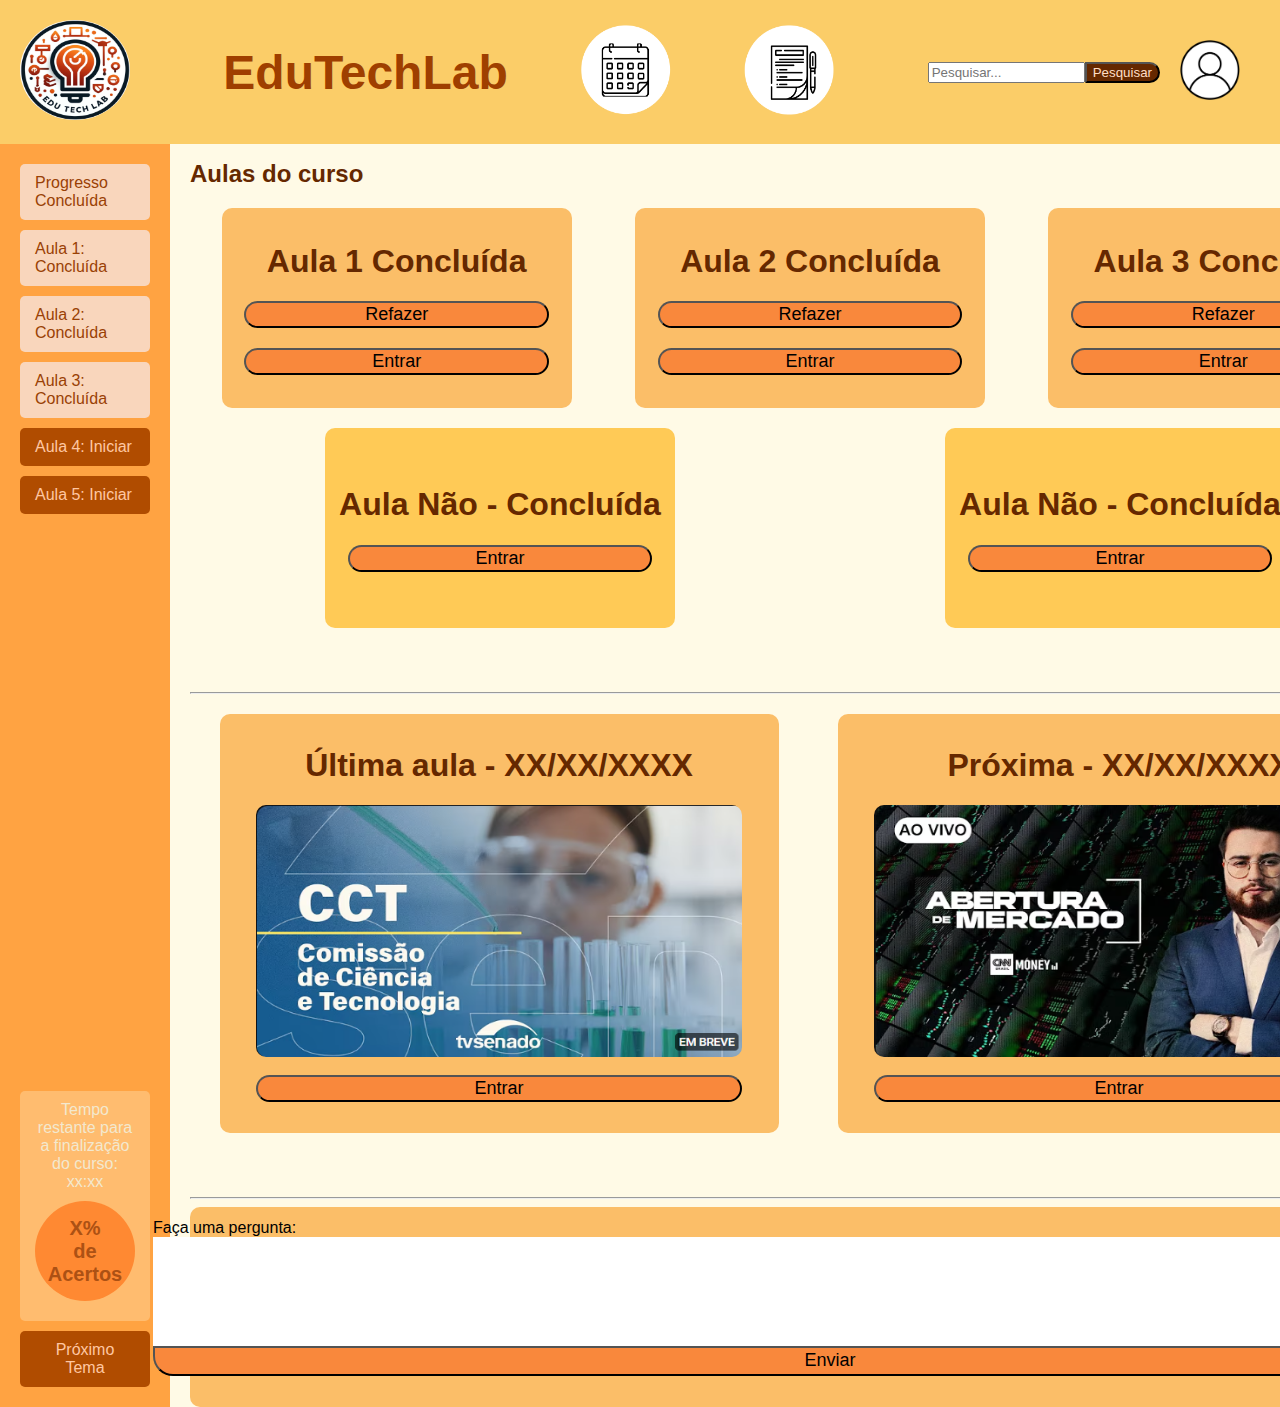
<file: Curso.html>
<!DOCTYPE html>
<html lang="en">

<head>
    <meta charset="UTF-8">
    <meta name="viewport" content="width=device-width, initial-scale=1.0">
    <link rel="stylesheet" href="style.css">
    <title>EduTechLab Curso</title>
</head>

<body>

    <header>
        <a href="index.html">
            <img src="Cab.png" alt="Logo" class="logoCab">
        </a>

        <h1 class="cab">EduTechLab</h1>

        <a href="Perfil.html">
            <img class="itensheader" src="calendario.png" alt="Calendário">
        </a>

        <a href="Perfil.html">
            <img class="itensheader" src="resumo.png" alt="Resumo">
        </a>

        <div class="direita">
            <div class="pesquisa">
                <input type="text" placeholder="Pesquisar...">
                <button class="pesquisacurso">Pesquisar</button>
                <a href="Perfil.html">
                    <img class="fotoper" src="barralateral 1.png" alt="perfil">
                </a>
            </div>
        </div>

    </header>
    <main>
        <aside class="sidebar">

            <script>
                // Função para voltar à página anterior
                function goBack() {
                    window.history.back(); // Volta para a página anterior
                }
            </script>

            <div class="progress-item">Progresso Concluída</div>
            <div class="progress-item">Aula 1: Concluída</div>
            <div class="progress-item">Aula 2: Concluída</div>
            <div class="progress-item">Aula 3: Concluída</div>
            <div class="progress-itemaf">Aula 4: Iniciar</div>
            <div class="progress-itemaf">Aula 5: Iniciar</div>
            <div class="footer">
                <div class="progress-item2">
                    <div class="timer">Tempo restante para a finalização do curso:<br>xx:xx</div>
                    <div class="accuracy">X%<br>de Acertos</div>
                </div>
                <button class="next">Próximo Tema</button>
            </div>

        </aside>
        <section>
            <div class="principal">
                <h1 class="tituloCursos">Aulas do curso</h1>

                <div class="linhaCursos">
                    <div class="boxCursoc">
                        <h1 class="title">Aula 1 Concluída</h1>

                        <button class="buttonfaztrar">Refazer</button>
                        <button class="buttonfaztrar">Entrar</button>
                    </div>
                    <div class="boxCursoc">
                        <h1 class="title">Aula 2 Concluída</h1>

                        <button class="buttonfaztrar">Refazer</button>
                        <button class="buttonfaztrar">Entrar</button>
                    </div>
                    <div class="boxCursoc">
                        <h1 class="title">Aula 3 Concluída</h1>

                        <button class="buttonfaztrar">Refazer</button>
                        <button class="buttonfaztrar">Entrar</button>
                    </div>
                </div>

                <div class="linhaCursos">
                    <div class="boxCursonc">
                        <h1 class="titlenc">Aula Não - Concluída</h1>

                        <button class="buttonfaztrar">Entrar</button>
                    </div>
                    <div class="boxCursonc">
                        <h1 class="titlenc">Aula Não - Concluída</h1>

                        <button class="buttonfaztrar">Entrar</button>
                    </div>
                </div>

                <br>
                <br>
                <hr>

                <div class="linhaCursos">
                    <div class="boxCurso">
                        <h1 class="titleau">Última aula - XX/XX/XXXX</h1>

                        <img class="imgaovivo" src="aulaaovivocur.png" alt="">
                        <br>

                        <button class="buttonfaztrar">Entrar</button>
                    </div>

                    <div class="boxCurso">
                        <h1 class="titleau">Próxima - XX/XX/XXXX</h1>

                        <img class="imgaovivo" src="aovivoaula.png" alt="">
                        <br>

                        <button class="buttonfaztrar">Entrar</button>
                    </div>

                </div>


                <br>
                <br>
                <hr>

                <div class="boxCursopergunta">
                    <div class="abc">
                        <label for="w3review">Faça uma pergunta:</label>

                        <textarea id="Mensagem:" placeholder="Digige aqui a sua mensagem..." name="Mensagem:" rows="7"
                            cols="180">
                        </textarea>
                        <button class="buttonper">Enviar</button>
                    </div>
                </div>


            </div>
        </section>
    </main>

</body>

</html>
</file>
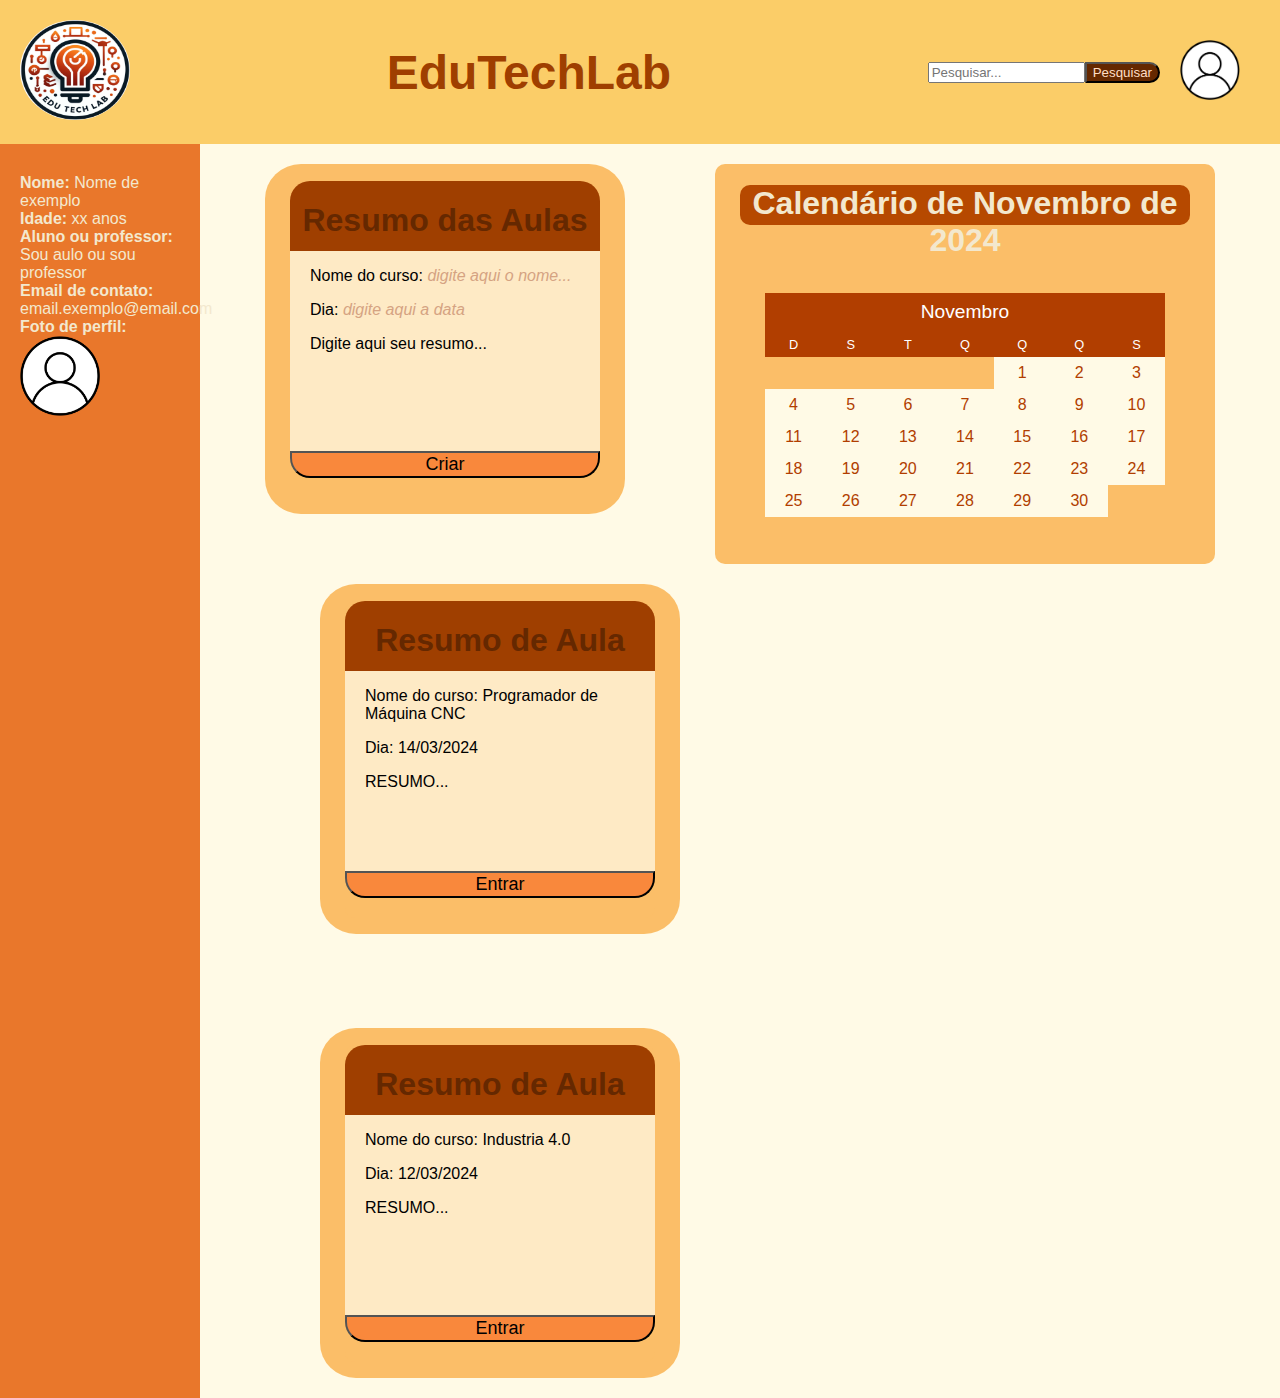
<file: Perfil.html>
<!DOCTYPE html>
<html lang="en">

<head>
    <meta charset="UTF-8">
    <meta name="viewport" content="width=device-width, initial-scale=1.0">
    <link rel="stylesheet" href="style.css">
    <title>EduTechLab Perfil</title>
</head>

<body>

    <header>

        <a href="index.html">
            <img src="Cab.png" alt="Logo" class="logoCab">
        </a>
        <h1 class="cab">EduTechLab</h1>

        <div class="direita">
            <div class="pesquisa">
                <input type="text" placeholder="Pesquisar...">
                <button class="pesquisacurso">Pesquisar</button>
                <a href="">
                    <img class="fotoper" src="barralateral 1.png" alt="perfil">
                </a>
            </div>
        </div>

    </header>
    <main>
        <aside>
            <dt>
            <dd><b>Nome:</b> Nome de exemplo</dd>
            <dd><b>Idade:</b> xx anos</dd>
            <dd><b>Aluno ou professor:</b> Sou aulo ou sou professor</dd>
            <dd><b>Email de contato:</b> email.exemplo@email.com</dd>
            <dd><b>Foto de perfil:</b></dd>

            <dd><img class="imgperfilLaran" src="perfillaranja.png" alt="HTML5" /></dd>

            </dt>

        </aside>

        <section>
            <div class="principal">
                <div class="linhaCursos">
                    <div class="boxCursoper">
                        <div class="resumoAula">
                            <h1 class="Resumo">Resumo das Aulas</h1>
                        </div>
                        <div class="description">
                            <p>Nome do curso: <i>digite aqui o nome...</i></p>
                            <p>Dia: <i>digite aqui a data</i></p>
                            <p>Digite aqui seu resumo...</p>
                        </div>

                        <button class="buttonResumo">Criar</button>
                    </div>

                    <div class="boxCursocalen">

                        <h1 class="titleper">Calendário de Novembro de 2024</h1>

                        <div class="calendar">
                            <div class="calendar__header">
                                <div class="calendar__month">Novembro</div>
                                <div class="calendar__week">
                                    <div class="calendar__day calendar__item">D</div>
                                    <div class="calendar__day calendar__item">S</div>
                                    <div class="calendar__day calendar__item">T</div>
                                    <div class="calendar__day calendar__item">Q</div>
                                    <div class="calendar__day calendar__item">Q</div>
                                    <div class="calendar__day calendar__item">Q</div>
                                    <div class="calendar__day calendar__item">S</div>
                                </div>
                            </div>
                            <div class="calendar__dates">
                                <div class="calendar__date calendar__item">1</div>
                                <div class="calendar__date calendar__item">2</div>
                                <div class="calendar__date calendar__item">3</div>
                                <div class="calendar__date calendar__item">4</div>
                                <div class="calendar__date calendar__item">5</div>
                                <div class="calendar__date calendar__item">6</div>
                                <div class="calendar__date calendar__item">7</div>
                                <div class="calendar__date calendar__item">8</div>
                                <div class="calendar__date calendar__item">9</div>
                                <div class="calendar__date calendar__item">10</div>
                                <div class="calendar__date calendar__item">11</div>
                                <div class="calendar__date calendar__item">12</div>
                                <div class="calendar__date calendar__item">13</div>
                                <div class="calendar__date calendar__item">14</div>
                                <div class="calendar__date calendar__item">15</div>
                                <div class="calendar__date calendar__item">16</div>
                                <div class="calendar__date calendar__item">17</div>
                                <div class="calendar__date calendar__item">18</div>
                                <div class="calendar__date calendar__item">19</div>
                                <div class="calendar__date calendar__item">20</div>
                                <div class="calendar__date calendar__item">21</div>
                                <div class="calendar__date calendar__item">22</div>
                                <div class="calendar__date calendar__item">23</div>
                                <div class="calendar__date calendar__item">24</div>
                                <div class="calendar__date calendar__item">25</div>
                                <div class="calendar__date calendar__item">26</div>
                                <div class="calendar__date calendar__item">27</div>
                                <div class="calendar__date calendar__item">28</div>
                                <div class="calendar__date calendar__item">29</div>
                                <div class="calendar__date calendar__item">30</div>
                            </div>
                        </div>

                    </div>

                </div>

                <div class="linhaCursosper">
                    <div class="boxCursoperfil">
                        <div class="boxCurso">
                            <div class="resumoAula">
                                <h1 class="Resumo">Resumo de Aula</h1>
                            </div>
                            <div class="description">
                                <p>Nome do curso: Programador de Máquina CNC</p>
                                <p>Dia: 14/03/2024</p>
                                <p>RESUMO...</p>
                            </div>


                            <button class="buttonResumo">Entrar</button>
                        </div>
                    </div>
                </div>

                <br><br><br>
                <div class="linhaCursosper">
                    <div class="boxCursoperfil">
                        <div class="boxCurso">
                            <div class="resumoAula">
                                <h1 class="Resumo">Resumo de Aula</h1>
                            </div>
                            <div class="description">
                                <p>Nome do curso: Industria 4.0</p>
                                <p>Dia: 12/03/2024</p>
                                <p>RESUMO...</p>
                            </div>

                            <button class="buttonResumo">Entrar</button>
                        </div>
                    </div>
                </div>

            </div>
        </section>
    </main>

</body>

</html>
</file>
<file: style.css>
* {
    /* margin: 0;
    padding: 0; */
    box-sizing: border-box;
    font-family: "Gill Sans", "Gill Sans MT", Calibri, "Trebuchet MS", sans-serif;
}
body {
    margin: 0px;
    background-color: #fffae6;
}
 
main {
    display: flex;
}
 
header {
    display: flex;
    background-color: #fbcd68;
    justify-content: space-between;
    align-items: center;
}
 
section {
    width: 100%;
}
 
.principal {
    padding: 0 20px;
}
 
.direita {
    display: flex;
    justify-content: center;
    align-items: center;
}
 
.logoCab {
    width: 110px;
    height: 100px;
    margin: 20px;
    border-radius: 100%;
}
 
.cab {
    font-family: "Gill Sans", "Gill Sans MT", Calibri, "Trebuchet MS", sans-serif;
    color: #9f3f00;
    font-size: 3rem;
}
 
.fotoper {
    width: 60px;
    height: 60px;
    margin: 20px;
}
 
.pesquisa {
    display: flex;
    align-items: center;
    margin: 20px;
}
 
.abas {
    display: flex;
    width: 10;
}
 
.serviços {
    background-color: #d66012;
    width: 50%;
    margin: 0;
}
 
.bserviços {
    color: aliceblue;
    font-family: "Gill Sans", "Gill Sans MT", Calibri, "Trebuchet MS", sans-serif;
    font-size: x-large;
}
 
.Blog {
    background-color: #e9772b;
    width: 50%;
    margin: 0;
}
 
.bBlog {
    color: aliceblue;
    font-family: "Gill Sans", "Gill Sans MT", Calibri, "Trebuchet MS", sans-serif;
    font-size: x-large;
}
 
.Contato {
    background-color: #f1843b;
    width: 50%;
    margin: 0;
}
 
.bContato {
    color: aliceblue;
    font-family: "Gill Sans", "Gill Sans MT", Calibri, "Trebuchet MS", sans-serif;
    font-size: x-large;
}
dd{
    margin: 0;
}
 
aside {
    background-color: #e9772b;
    width: 990px;
    max-width: 200px;
    padding: 30px 20px 20px;
    min-height: calc(100dvh - 55px);
    color: #f3e8ce;
    
}
 
.tituloCursos {
    color: #652800;
    font-size: x-large;
}
 
.meusCursos {
    color: #652800;
    font-size: x-large;
}
 
.OutrosCursos{
    color: #652800;
    font-size: x-large;
}
 
.linhaCursos {
    display: flex;
    justify-content: space-around;
    margin: 20px 0;
    /* width: 150px;
    height: 150px; */
}
 
.linhaCursosper {
    display: flex;
    justify-content: space-between;
    margin: 20px 0;
    margin-left: 100px;
    /* width: 150px;
    height: 150px; */
}
 
.box {
    display: flex;
    margin: 10px;
    background-color: #fbbe68;
    border-radius: 10px;
}
 
.boxCurso {
    display: flex;
    flex-direction: column;
    align-items: center;
    justify-content: center;
    background-color: #fbbe68;
    border-radius: 10px;
}

.boxCursoperfil {
    display: flex;
    flex-direction: column;
    align-items: center;
    justify-content: center;
    background-color: #fbbe68;
    border-radius: 10%;
    width: 360px;
    height: 350px;
}


.boxCursoper {
    display: flex;
    flex-direction: column;
    align-items: center;
    justify-content: center;
    background-color: #fbbe68;
    border-radius: 10%;
    width: 360px;
    height: 350px;
}

.boxCursocon {
    display: flex;
    flex-direction: column;
    align-items: center;
    justify-content: center;
    background-color: #fbbe68;
    border-radius: 10px;
}

.boxCursoblog {
    display: flex;
    flex-direction: column;
    align-items: center;
    justify-content: center;
    background-color: #fbbe68;
    border-radius: 10px;
    width: 999px;
}

.boxCursoser {
    display: flex;
    flex-direction: column;
    align-items: center;
    justify-content: center;
    background-color: #fbbe68;
    border-radius: 10px;
}
 
.boxCursocalen{
    display: flex;
    flex-direction: column;
    align-items: center;
    justify-content: center;
    background-color: #fbbe68;
    border-radius: 10px;
    width: 500PX;
    height: 400PX;
}
 
.boxCursonc {
    display: flex;
    flex-direction: column;
    align-items: center;
    justify-content: center;
    background-color: #FFCA56;
    border-radius: 10px;
    width: 350PX;
    height: 200PX;
}
 
.boxCursoc {
    display: flex;
    flex-direction: column;
    align-items: center;
    justify-content: center;
    background-color: #fbbe68;
    border-radius: 10px;
    width: 350PX;
    height: 200PX;
}
 
.boxCursopergunta {
    display: flex;
    flex-direction: column;
    align-items: center;
    justify-content: center;
    background-color: #fbbe68;
    border-radius: 10px;
    width: 1280PX;
    height: 200PX;
}
 
.title{
    color: #652800;
}

.Resumo{
    color: #652800;
    text-align: center;
}
 
.titlenc {
    color: #652800;
    text-align: center;
}

.titleau {
    color: #652800;
    text-align: center;
}
 
.description {
    background-color: #feeac5;
    width: 310px;
    height: 200px;
    padding: 0 20px;
   
}

.descriptionCurso{
    background-color: #feeac5;
    width: 400px;
    height: 290px;
    padding: 0 20px;

}

.Blogdescription{
    background-color: #feeac5;
    width: 98%;
    height: 98%;
    border-bottom-left-radius: 10px;
    border-bottom-right-radius: 10px;
    padding: 0 20px;
}
 
.button {
    background-color: #f9883c;
    border-bottom-left-radius: 20px;
    border-bottom-right-radius: 20px;
    margin-bottom: 20px;
    width: 87%;
    font-size: large;
}

.buttonCurso{
    background-color: #f9883c;
    border-bottom-left-radius: 20px;
    border-bottom-right-radius: 20px;
    margin-bottom: 20px;
    width: 400px;
    font-size: large;
 }

.buttonResumo{
    background-color: #f9883c;
    border-bottom-left-radius: 20px;
    border-bottom-right-radius: 20px;
    margin-bottom: 20px;
    width: 310px;
    font-size: large;
}
 
.buttonper {
    background-color: #f9883c;
    border-bottom-left-radius: 20px;
    border-bottom-right-radius: 20px;
    margin-bottom: 20px;
    width: 100%;
    height: 30px;
    font-size: large;
}
 
textarea{
    border:0px;
}

.imgcurso {
    width: 400px;
    height: 160px;
    border-top-left-radius: 10px;
    border-top-right-radius: 10px;
}
 
.imgaovivo {
    width: 87%;
    height: 60%;
   border-radius: 10px;
}

.Tutorial{
    width: 996px;
    height: 303px;
}

.Tutorialimg{
    width: 98%;
    height: 200%;

}
 
.abc {
    display: flex;
    flex-direction: column;
    padding: 10px 20px;
    /* gap: 10px ; */
}
 
.itensheader{
    width: 90px;
    height: 90px;
}

.pesquisacurso{
    color: #ffddc6;
    background-color: #652800;
    border-end-end-radius: 30px;
    border-top-right-radius: 30px;
}

.titleper{
    background-color: #b64900;
    border-radius: 10px;
    width: 450px;
    height: 40px;
    color: #f3e8ce;
    text-align: center;
}
.resumoAula{
    background-color: #9f3f00;
    border-top-left-radius: 20px;
    border-top-right-radius: 20px;
    color: #f3e8ce;
    width: 310px;
    height: 70px;
}
 
.calendar__week,
.calendar__dates {
    display: grid;
    grid-template-columns: repeat(7,1fr);
    grid-gap: var(--calendar-gap);
}
 
.calendar__week  {
    margin-bottom : var(--calendar-gap);
}
 
.calendar__date:first-child {
    grid-column: 5;
}
 
.calendar {
    width : 90%;
    max-width :400px;
    margin: auto;
}
 
.calendar__header {
    background : rgb(177, 62, 0);
}
 
.calendar__month {
    text-align : center;
    line-height : 2;
    color: #fff;
    font-size : 1.2em;
}
 
.calendar__day {
    color: rgb(255, 255, 255);
    font-size : .8em;
}
 
.calendar__item {
    text-align : center;
    line-height:  2;
}
 
.calendar__date {
    background : #fffae6;
    color: rgb(177, 62, 0);
}
 
.indexcurso {
    margin: 0;
    font-family: Arial, sans-serif;
    display: flex;
    height: 100vh;
}
 
.sidebar {
    width: 250px;
    background-color: #FFA342;
    display: flex;
    flex-direction: column;
    padding: 20px;
    box-sizing: border-box;
}
 
.sidebar .back {
    display: flex;
    align-items: center;
    font-size: 18px;
    margin-bottom: 20px;
    cursor: pointer;
}
 
.sidebar .back img {
    width: 20px;
    margin-right: 10px;
}
 
.sidebar .progress-item {
    background-color: rgb(249, 214, 188);
    padding: 10px 15px;
    margin-bottom: 10px;
    border-radius: 5px;
    font-size: 16px;
    color: #994105;
}

.sidebar .progress-itemaf {
    background-color: rgb(176, 76, 0);
    padding: 10px 15px;
    margin-bottom: 10px;
    border-radius: 5px;
    font-size: 16px;
    color: #ffc7a2;
}

.sidebar .progress-item2 {
    background-color: #ffbc6f;
    padding: 10px 15px;
    margin-bottom: 10px;
    border-radius: 5px;
    font-size: 16px;
}
 
.sidebar .progress-item:last-child {
    margin-bottom: 0;
}
 
.sidebar .footer {
    margin-top: auto;
    text-align: center;
}
 
.sidebar .footer .timer {
    margin-bottom: 10px;
    font-size: 16px;
}
 
.sidebar .footer .accuracy {
    background-color: #FF8932;
    color: rgb(172, 81, 20);
    width: 100px;
    height: 100px;
    border-radius: 50%;
    display: flex;
    justify-content: center;
    align-items: center;
    margin: 0 auto 10px;
    font-size: 20px;
    font-weight: bold;
}
 
.sidebar .footer .next {
    background-color: rgb(176, 76, 0);
    color: #ffc7a2;
    padding: 10px 20px;
    border: none;
    border-radius: 5px;
    font-size: 16px;
    cursor: pointer;
}
 
.sidebar .footer .next:hover {
    background-color: #E35400;
}
 
.buttonfaztrar {
    background-color: #f9883c;
    border-radius: 20px;
    margin-bottom: 20px;
    width: 87%;
    font-size: large;
}



.content {
    flex-grow: 1;
    background-color:rgb(147, 62, 5);
}

.imgperfilLaran{
    width: 50%;
}

i{
    color:#d5a382;
}
</file>
